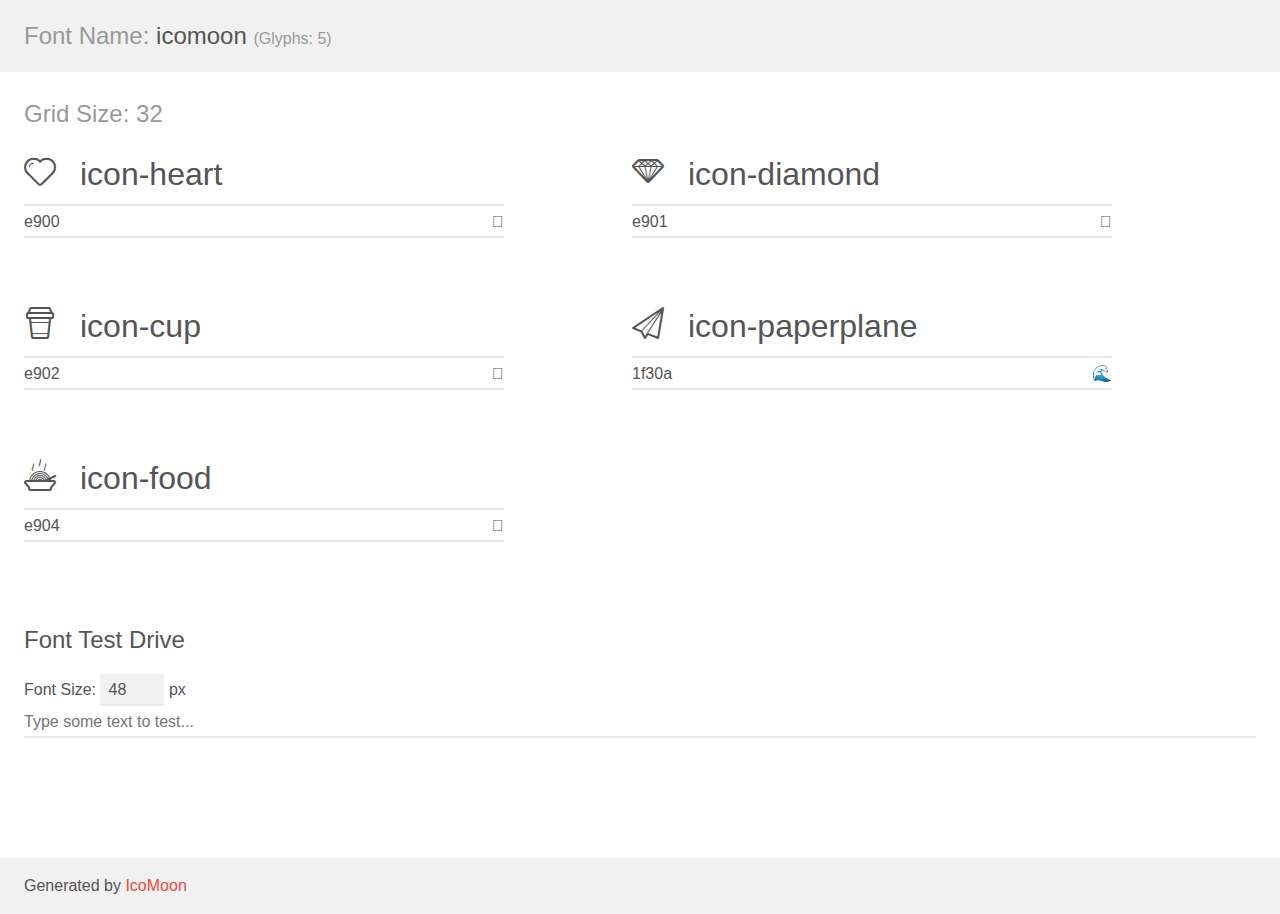
<file: fonts/demo.html>
<!doctype html>
<html>
<head>
    <meta charset="utf-8">
    <title>IcoMoon Demo</title>
    <meta name="description" content="An Icon Font Generated By IcoMoon.io">
    <meta name="viewport" content="width=device-width, initial-scale=1">
    <link rel="stylesheet" href="demo-files/demo.css">
    <link rel="stylesheet" href="style.css"></head>
<body>
    <div class="bgc1 clearfix">
        <h1 class="mhmm mvm"><span class="fgc1">Font Name:</span> icomoon <small class="fgc1">(Glyphs:&nbsp;5)</small></h1>
    </div>
    <div class="clearfix mhl ptl">
        <h1 class="mvm mtn fgc1">Grid Size: 32</h1>
        <div class="glyph fs1">
            <div class="clearfix bshadow0 pbs">
                <span class="icon-heart">
                
                </span>
                <span class="mls"> icon-heart</span>
            </div>
            <fieldset class="fs0 size1of1 clearfix hidden-false">
                <input type="text" readonly value="e900" class="unit size1of2" />
                <input type="text" maxlength="1" readonly value="&#xe900;" class="unitRight size1of2 talign-right" />
            </fieldset>
            <div class="fs0 bshadow0 clearfix hidden-true">
                <span class="unit pvs fgc1">liga: </span>
                <input type="text" readonly value="" class="liga unitRight" />
            </div>
        </div>
        <div class="glyph fs1">
            <div class="clearfix bshadow0 pbs">
                <span class="icon-diamond">
                
                </span>
                <span class="mls"> icon-diamond</span>
            </div>
            <fieldset class="fs0 size1of1 clearfix hidden-false">
                <input type="text" readonly value="e901" class="unit size1of2" />
                <input type="text" maxlength="1" readonly value="&#xe901;" class="unitRight size1of2 talign-right" />
            </fieldset>
            <div class="fs0 bshadow0 clearfix hidden-true">
                <span class="unit pvs fgc1">liga: </span>
                <input type="text" readonly value="" class="liga unitRight" />
            </div>
        </div>
        <div class="glyph fs1">
            <div class="clearfix bshadow0 pbs">
                <span class="icon-cup">
                
                </span>
                <span class="mls"> icon-cup</span>
            </div>
            <fieldset class="fs0 size1of1 clearfix hidden-false">
                <input type="text" readonly value="e902" class="unit size1of2" />
                <input type="text" maxlength="1" readonly value="&#xe902;" class="unitRight size1of2 talign-right" />
            </fieldset>
            <div class="fs0 bshadow0 clearfix hidden-true">
                <span class="unit pvs fgc1">liga: </span>
                <input type="text" readonly value="" class="liga unitRight" />
            </div>
        </div>
        <div class="glyph fs1">
            <div class="clearfix bshadow0 pbs">
                <span class="icon-paperplane">
                
                </span>
                <span class="mls"> icon-paperplane</span>
            </div>
            <fieldset class="fs0 size1of1 clearfix hidden-false">
                <input type="text" readonly value="1f30a" class="unit size1of2" />
                <input type="text" maxlength="1" readonly value="&#x1f30a;" class="unitRight size1of2 talign-right" />
            </fieldset>
            <div class="fs0 bshadow0 clearfix hidden-true">
                <span class="unit pvs fgc1">liga: </span>
                <input type="text" readonly value="" class="liga unitRight" />
            </div>
        </div>
        <div class="glyph fs1">
            <div class="clearfix bshadow0 pbs">
                <span class="icon-food">
                
                </span>
                <span class="mls"> icon-food</span>
            </div>
            <fieldset class="fs0 size1of1 clearfix hidden-false">
                <input type="text" readonly value="e904" class="unit size1of2" />
                <input type="text" maxlength="1" readonly value="&#xe904;" class="unitRight size1of2 talign-right" />
            </fieldset>
            <div class="fs0 bshadow0 clearfix hidden-true">
                <span class="unit pvs fgc1">liga: </span>
                <input type="text" readonly value="" class="liga unitRight" />
            </div>
        </div>
  </div>

    <!--[if gt IE 8]><!-->
    <div class="mhl clearfix mbl">
        <h1>Font Test Drive</h1>
        <label>
            Font Size: <input id="fontSize" type="number" class="textbox0 mbm"
            min="8" value="48" />
            px
        </label>
        <input id="testText" type="text" class="phl size1of1 mvl"
        placeholder="Type some text to test..." value=""/>
        </label>
        <div id="testDrive" class="icon-">&nbsp;
        </div>
    </div>
    <!--<![endif]-->
    <div class="bgc1 clearfix">
        <p class="mhl">Generated by <a href="https://icomoon.io/app">IcoMoon</a></p>
    </div>

    <script src="demo-files/demo.js"></script>
</body>
</html>
</file>
<file: fonts/demo-files/demo.css>
body {
  padding: 0;
  margin: 0;
  font-family: sans-serif;
  font-size: 1em;
  line-height: 1.5;
  color: #555;
  background: #fff;
}
h1 {
  font-size: 1.5em;
  font-weight: normal;
}
small {
  font-size: .66666667em;
}
a {
  color: #e74c3c;
  text-decoration: none;
}
a:hover, a:focus {
  box-shadow: 0 1px #e74c3c;
}
.bshadow0, input {
  box-shadow: inset 0 -2px #e7e7e7;
}
input:hover {
  box-shadow: inset 0 -2px #ccc;
}
input, fieldset {
  font-family: sans-serif;
  font-size: 1em;
  margin: 0;
  padding: 0;
  border: 0;
}
input {
  color: inherit;
  line-height: 1.5;
  height: 1.5em;
  padding: .25em 0;
}
input:focus {
  outline: none;
  box-shadow: inset 0 -2px #449fdb;
}
.glyph {
  font-size: 16px;
  width: 15em;
  padding-bottom: 1em;
  margin-right: 4em;
  margin-bottom: 1em;
  float: left;
  overflow: hidden;
}
.liga {
  width: 80%;
  width: calc(100% - 2.5em);
}
.talign-right {
  text-align: right;
}
.talign-center {
  text-align: center;
}
.bgc1 {
  background: #f1f1f1;
}
.fgc1 {
  color: #999;
}
.fgc0 {
  color: #000;
}
p {
  margin-top: 1em;
  margin-bottom: 1em;
}
.mvm {
  margin-top: .75em;
  margin-bottom: .75em;
}
.mtn {
  margin-top: 0;
}
.mtl, .mal {
  margin-top: 1.5em;
}
.mbl, .mal {
  margin-bottom: 1.5em;
}
.mal, .mhl {
  margin-left: 1.5em;
  margin-right: 1.5em;
}
.mhmm {
  margin-left: 1em;
  margin-right: 1em;
}
.mls {
  margin-left: .25em;
}
.ptl {
  padding-top: 1.5em;
}
.pbs, .pvs {
  padding-bottom: .25em;
}
.pvs, .pts {
  padding-top: .25em;
}
.unit {
  float: left;
}
.unitRight {
  float: right;
}
.size1of2 {
  width: 50%;
}
.size1of1 {
  width: 100%;
}
.clearfix:before, .clearfix:after {
  content: " ";
  display: table;
}
.clearfix:after {
  clear: both;
}
.hidden-true {
  display: none;
}
.textbox0 {
  width: 3em;
  background: #f1f1f1;
  padding: .25em .5em;
  line-height: 1.5;
  height: 1.5em;
}
#testDrive {
  display: block;
  padding-top: 24px;
  line-height: 1.5;
}
.fs0 {
  font-size: 16px;
}
.fs1 {
  font-size: 32px;
}
</file>
<file: fonts/style.css>
@font-face {
  font-family: 'icomoon';
  src:  url('fonts/icomoon.eot?3dbkfb');
  src:  url('fonts/icomoon.eot?3dbkfb#iefix') format('embedded-opentype'),
    url('fonts/icomoon.ttf?3dbkfb') format('truetype'),
    url('fonts/icomoon.woff?3dbkfb') format('woff'),
    url('fonts/icomoon.svg?3dbkfb#icomoon') format('svg');
  font-weight: normal;
  font-style: normal;
}

[class^="icon-"], [class*=" icon-"] {
  /* use !important to prevent issues with browser extensions that change fonts */
  font-family: 'icomoon' !important;
  speak: none;
  font-style: normal;
  font-weight: normal;
  font-variant: normal;
  text-transform: none;
  line-height: 1;

  /* Better Font Rendering =========== */
  -webkit-font-smoothing: antialiased;
  -moz-osx-font-smoothing: grayscale;
}

.icon-heart:before {
  content: "\e900";
}
.icon-diamond:before {
  content: "\e901";
}
.icon-cup:before {
  content: "\e902";
}
.icon-paperplane:before {
  content: "\1f30a";
}
.icon-food:before {
  content: "\e904";
}
</file>
